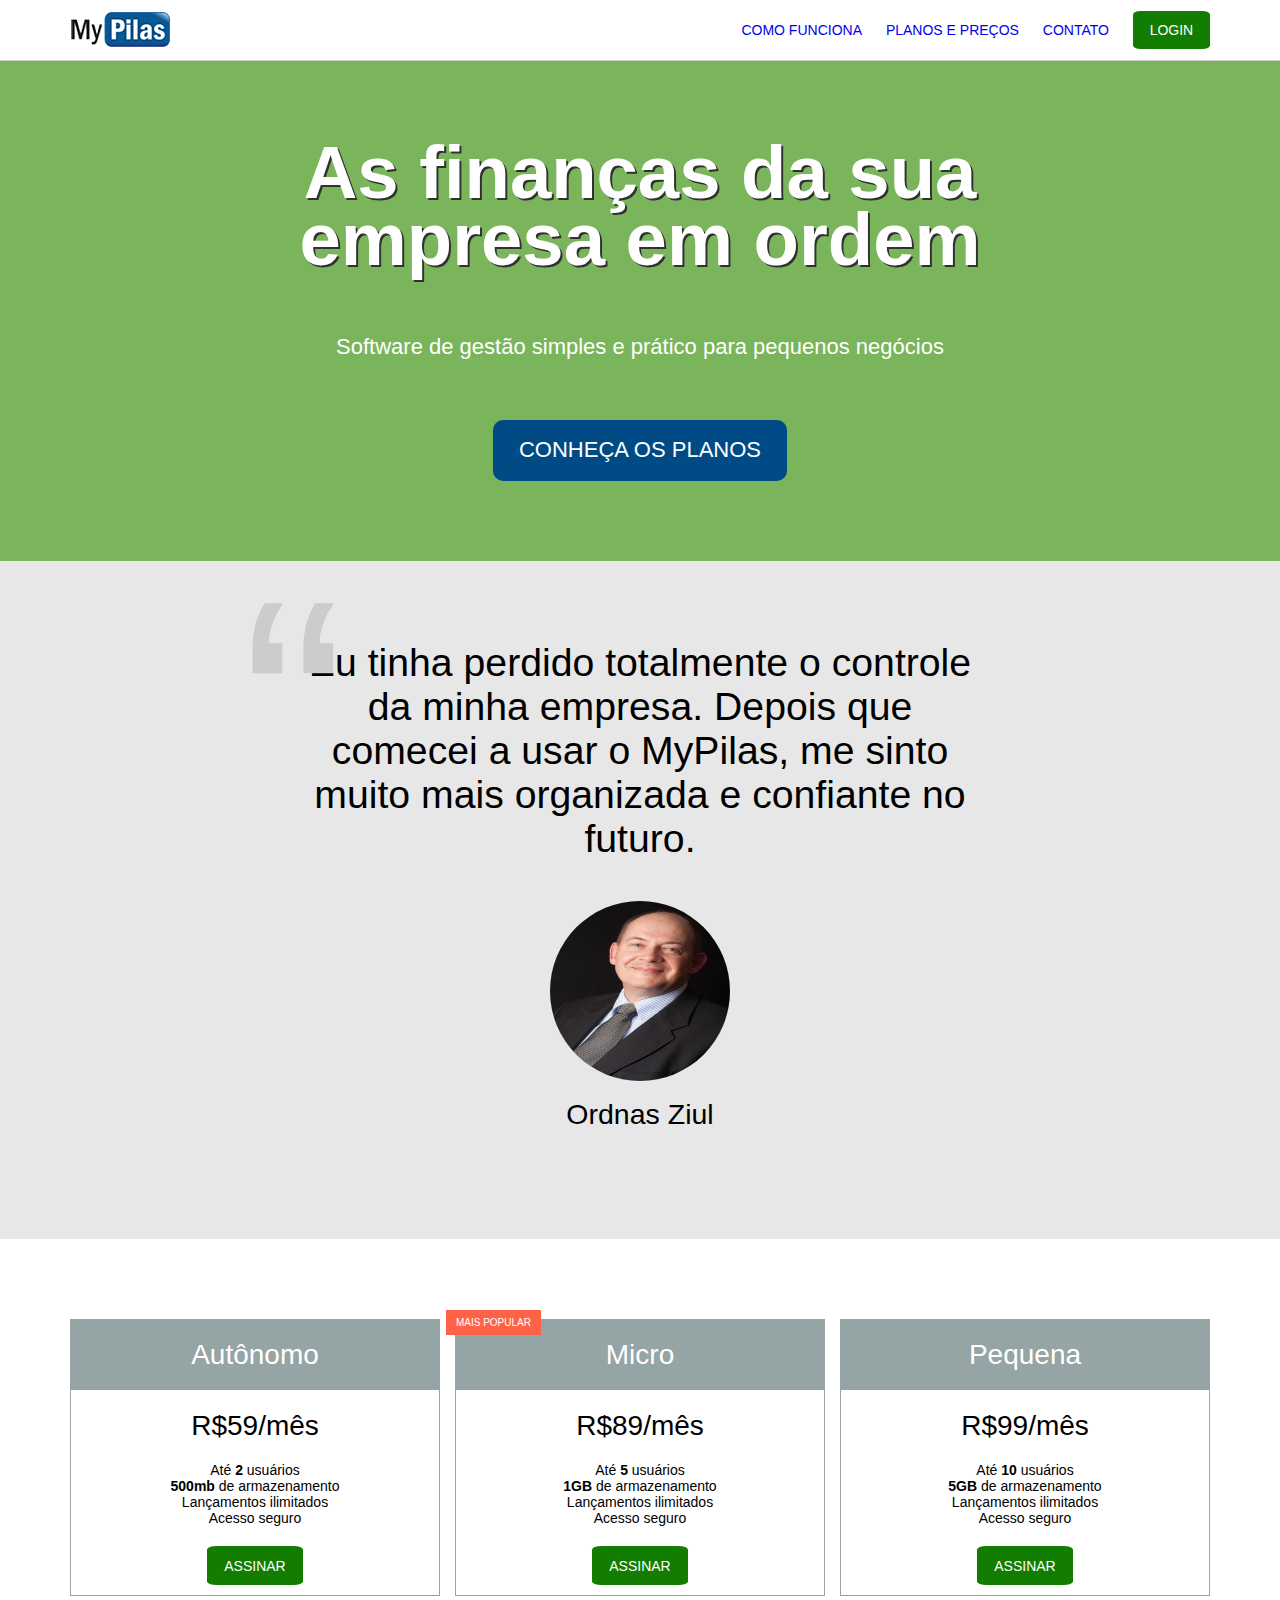
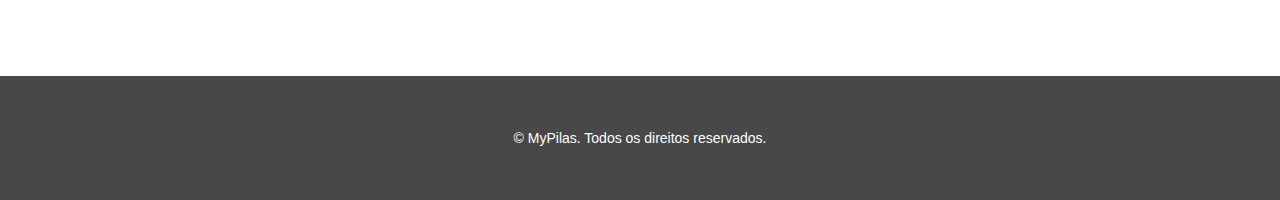
<file: html/index.html>
<!DOCTYPE html>
<html lang  = "PT-BR">
    <head>
        <meta charset = "UTF-8">
        <meta viewport = "width = device-width, initial-scale = 1">
        <title>MyPilas</title>
        <link rel = "stylesheet" href = "../css/bootstrap-grid.min.css">
        <link rel = "stylesheet" href = "../css/base.css">
        <link rel = "stylesheet" href = "../css/componentes.css">
        <link rel = "stylesheet" href = "../css/layout.css">
    </head>
    <body>

        <header class = "layout-cabecalho layout-cabecalho--home">
            <div class = "container">

                <nav class = "barra-navegacao">
                    <img src = "../imagens/logo.png" width = "100px" height = "35px" alt = "MyPilas">

                    <div class = "barra-navegacao__menu">
                        <button class = "botao-chaveador js-botao-chaveador"></button>

                        <ul class = "menu js-menu">
                            <li class = "menu__item"><a href="#" style="text-decoration: none">COMO FUNCIONA</a></li>
                            <li class = "menu__item"><a href="#planos" style="text-decoration: none">PLANOS E PREÇOS</a></li>
                            <li class = "menu__item"><a href="#" style="text-decoration: none">CONTATO</a></li>
                            <li class = "menu__item menu__item--botao"><a href="#" class = "botao botao--login" style="text-decoration: none">LOGIN</a></li>
                        </ul>
                    </div>
                </nav>

            </div>
        </header>

        <section class = "layout-chamada">
            <div class = "container">
                <div class = "chamada">
                    <h1 class = "chamada__titulo">As finanças da sua empresa em ordem</h1>
                    <p class = "chamada__frase">Software de gestão simples e prático para pequenos negócios</p>
                        <div class = "chamada__acao">
                            <a href = "#planos" class = "botao botao--principal">CONHEÇA OS PLANOS</a>
                        </div>
                </div>
            </div>
        </section>

        <div class = "layout-depoimento">
            <div class = "container">
                <div class = "depoimento">
                    <blockquote>
                        Eu tinha perdido totalmente o controle da minha empresa.
                        Depois que comecei a usar o MyPilas, me sinto muito mais organizada e confiante no futuro.
                    </blockquote>

                    <div class = "depoimento__autor">
                        <img src = "../imagens/homemTerno.png" width = "180" height = "180" alt = "imgDepoimento">
                        <p>Ordnas Ziul</p>
                    </div>
                </div>
            </div>
        </div>

        <div id = "planos" class = "layout-planos">
            <div class = "container">
                <div class = "row">
                    <div class = "col-sm-4">
                            <article class = "plano">
                                <h2 class = "plano__cabecalho">Autônomo</h2>
                                <div class = "plano__preco">
                                    R$59/mês
                                </div>
                                
                                <ul class = "plano__caracteristicas">
                                    <li>Até <strong>2</strong> usuários</li>
                                    <li><strong>500mb</strong> de armazenamento</li>
                                    <li>Lançamentos ilimitados</li>
                                    <li>Acesso seguro</li>
                                </ul>

                                <footer class = "plano__rodape">
                                    <a href="assine.html" class = "botao botao--assinar">ASSINAR</a>
                                </footer>

                            </article>
                    </div>

                    <div class = "col-sm-4">     
                        <article class = "plano plano--mais-popular">
                            <h2 class = "plano__cabecalho">Micro</h2>
                            <div class = "plano__preco">
                                R$89/mês
                            </div>

                            <ul class = "plano__caracteristicas">
                                <li>Até <strong>5</strong> usuários</li>
                                <li><strong>1GB</strong> de armazenamento</li>
                                <li>Lançamentos ilimitados</li>
                                <li>Acesso seguro</li>
                            </ul>

                            <footer class = "plano__rodape">
                                <a href="assine.html" class = "botao botao--assinar">ASSINAR</a>
                            </footer>

                        </article>
                    </div>

                    <div class = "col-sm-4 ultima-coluna">
                        <article class = "plano">
                            <h2 class = "plano__cabecalho">Pequena</h2>
                            <div class = "plano__preco">
                                R$99/mês
                            </div>

                            <ul class = "plano__caracteristicas">
                                <li>Até <strong>10</strong> usuários</li>
                                <li><strong>5GB</strong> de armazenamento</li>
                                <li>Lançamentos ilimitados</li>
                                <li>Acesso seguro</li>
                            </ul>

                            <footer class = "plano__rodape">
                                <a href="assine.html" class = "botao botao--assinar">ASSINAR</a>
                            </footer>

                        </article>
                    </div>
                </div>
            </div>
        </div>

        <footer class = "layout-rodape">
            <div class = "container">
                <p>&copy; MyPilas. Todos os direitos reservados.</p>
            </div>
        </footer>

        <script src ="../javascripts/app.js"></script>

    </body>
</html>
</file>
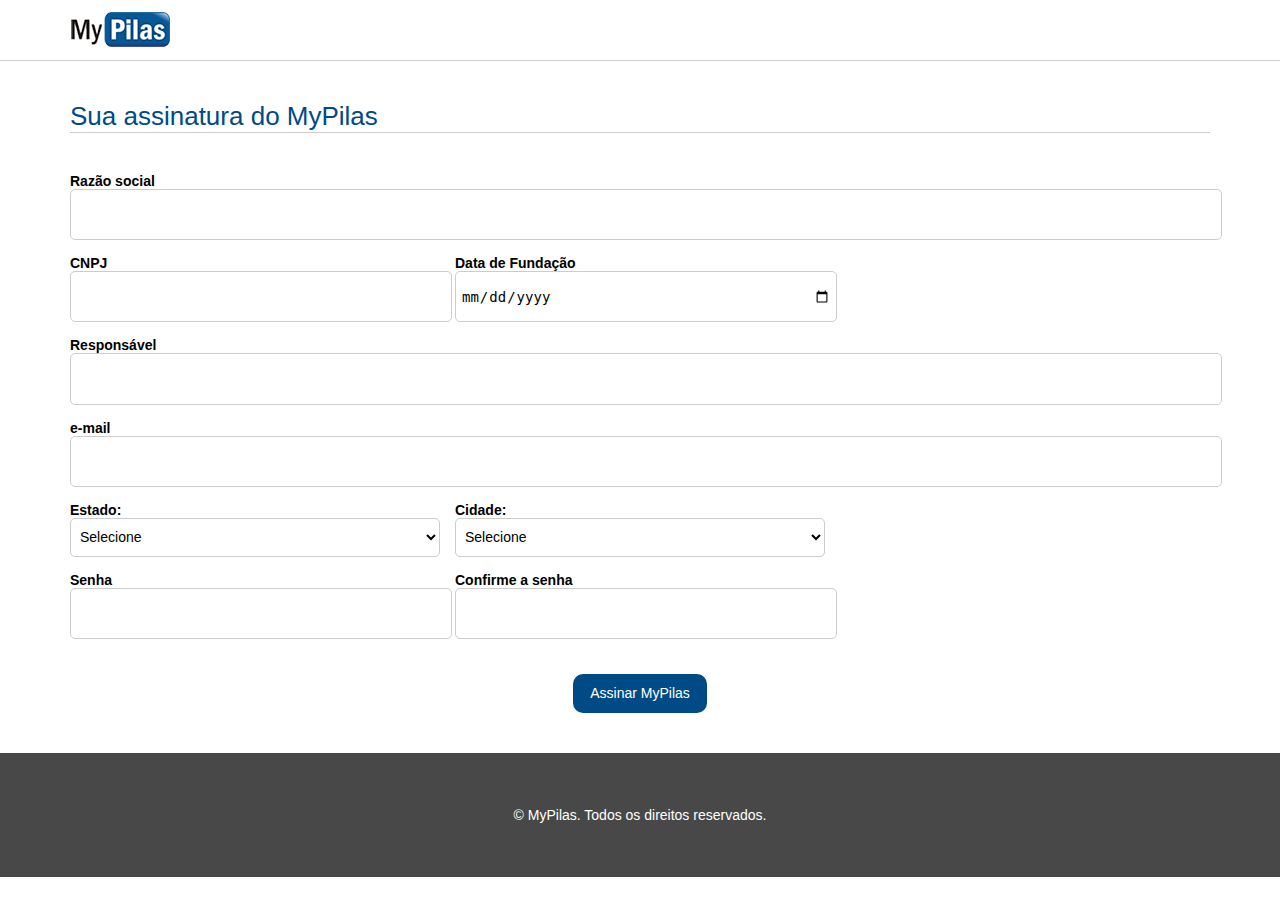
<file: html/assine.html>
<!DOCTYPE html>
<html lang = "pt-BR">
  <head>
    <meta charset = "utf-8">
    <meta name = "viewport" content = "width=device-width, initial-scale=1">

    <title>MyPilas</title>

    <link rel = "stylesheet" href = "../css/bootstrap-grid.min.css">
    <link rel = "stylesheet" href = "../css/base.css">
    <link rel = "stylesheet" href = "../css/layout.css">
    <link rel = "stylesheet" href = "../css/componentes.css">
  </head>

  <body>

    <header class = "layout-cabecalho">
      <div class = "container">

        <nav class = "navegacao  navegacao--assinatura">
          <a href = "index.html"><img src = "../imagens/logo.png" width = "100" height = "35" alt = "MyPilas" /></a>
        </nav>
        
      </div>
    </header>

    <main class= "layout-assinatura">
      <div class = "container">

        <form action = "#" method = "post">
          <h1 class = "titulo-formulario">Sua assinatura do MyPilas</h1>

          <div class = "grupo-entrada">
            <label for = "razao-social">Razão social</label>
            <input id = "razao-social" name = "razao-social" type = "text" class = "campo" required>
          </div>

          <div class = "row">
            <div class = "col-sm-4">
                <div class = "grupo-entrada">
                    <label for = "cnpj">CNPJ</label>
                    <input id = "cnpj" name = "cnpj" type = "text" class = "campo" required>
                </div>
            </div>
        
            <div class = "col-sm-4">
                <div class="grupo-entrada">
                    <label for = "data-nascimento">Data de Fundação</label>
                    <input id = "data-nascimento" name = "data-nascimento" type = "date" class = "campo" required>
                </div>
            </div>
         </div>

          <div class = "grupo-entrada">
            <label for = "responsavel">Responsável</label>
            <input id = "responsavel" name = "responsavel" type = "text" class = "campo" required>
          </div>

          <div class = "grupo-entrada">
            <label for = "email">e-mail</label>
            <input id = "email" name = "email" type = "email" class = "campo" required>
          </div>

          <div class = "row">
            <div class = "col-sm-4">
                <div class="grupo-entrada">
                    <label for="estado">Estado:</label>
                        <select id = "estado" class = "campo">
                        <option selected disabled>Selecione</option>
                        <option value = "SP">São Paulo</option> 
                        <option value = "MG">Minas Gerais</option> 
                        <option value = "RJ">Rio de Janeiro</option> 
                        </select>
                </div>
            </div>

            <div class = "col-sm-4">
                <div class = "grupo-entrada">
                    <label for = "cidade">Cidade:</label>
                        <select id = "cidade" class = "campo">
                        <option selected disabled >Selecione</option>
                        <option value = "SP">Uberlândia</option> 
                        <option value = "MG">São Paulo</option> 
                        <option value = "RJ">Rio de Janeiro</option> 
                        </select>
                </div>
            </div>
         </div>

         <div class = "row">
            <div class = "col-sm-4">
                <div class = "grupo-entrada">
                    <label for = "senha">Senha</label>
                    <input id = "senha" type = "password" class = "campo" required>
                </div>
            </div>

            <div class = "col-sm-4">
                <div class = "grupo-entrada">
                    <label for = "confirmacao-senha">Confirme a senha</label>
                    <input id = "confirmacao-senha" type = "password" class = "campo" required>
                </div>
            </div>
        </div>

          <div style="text-align: center; margin-top: 20px">
            <input type="submit" value="Assinar MyPilas" class="botao  botao--principal">
          </div>
        </form>

      </div>
    </main>

    <footer class = "layout-rodape">
      <div class = "container">
        <p>&copy; MyPilas. Todos os direitos reservados.</p>
      </div>
    </footer>

  </body>

</html>
</file>
<file: css/base.css>
html {
    font-size: 62.5%; /* 10px */
}

body {
    margin: 0;

    font-family: Arial, Helvetica, sans-serif;
    font-size: 1.4rem; /* 14px */
}
</file>
<file: css/componentes.css>
/*-----------*\
     PLANO
\*-----------*/
.plano {
    position: relative;

    padding: 10px;
    border: 1px solid #95a4a5;

    font-size: 1.4rem; /* 14px */
}

    .plano--mais-popular::after {
        position: absolute;
        top: -10px;
        left: -10px;

        padding: 0 10px;

        background-color: tomato;
        color: #FFF;

        font-size: 0.7142em; /* 10px */
        line-height: 2.5;

        content: "MAIS POPULAR";
    }

    .plano__cabecalho {
        margin: -10px;
        margin-bottom: 0;

        background-color: #95a4a5;
        color: #FFF;

        text-align: center;
        line-height: 2.5;
        font-weight: normal;
        font-size: 2em; /* 28px */
    }

    .plano__preco {
        margin: 20px;

        text-align: center;
        font-size: 2em; /* 28px */
    }

    .plano__caracteristicas {
        padding: 0;
        margin: 20px 0;
        
        font-size: 1em; /* 14px */

        list-style: none;
    }

    .plano__caracteristicas > li {
        text-align: center;
    }

    .plano__rodape {
        text-align: center;
    }

/*-----------*\
     BOTÃO
\*-----------*/
.botao {
    display: inline-block;
    padding: 0.8em 1.2em;

    background-color: #bbb;
    color: #FFF;
    border: none;
    
    line-height: normal;
    font-size: 1em;
    border-radius: 10%;
    text-decoration: none;
}

    .botao--assinar, .botao--login {
        background-color: #127d00;
    }

    .botao--assinar:hover, .botao--assinar:focus
    .botao--login:hover, .botao--login:focus {
        background-color: #0e6400;
    }

    .botao--principal {
        border-radius: 10px;

        background-color: #004b86;
    }

    .botao--principal:hover, .botao--principal:focus {
        background-color: #003b6a;
    }

/*-----------*\
    CHAMADA
\*-----------*/
.chamada {
    font-size: 1.6rem; /* 16px */
    text-align: center;
}

    .chamada__titulo{ 
        margin: 0;

        color: #FFF;

        font-size: 3.375em; /* 54px */
        line-height: 0.9;
        text-shadow: 2px 2px #313131;
    }

    .chamada__frase {
        margin: 60px 0;
        
        color: #FFF;

        font-size: 1em;
    }

    .chamada__acao {
        font-size: 1em;
    }

    @media(min-width: 992px) {
        .chamada {
            padding-left: 10%;
            padding-right: 10%;

            font-size: 2.2rem; /* 22px */
        }
    }

/*-----------*\
   DEPOIMENTO
\*-----------*/
.depoimento {
    font-size: 2.2rem; /* 22px */
}

@media(min-width: 992px) {
    .depoimento {
        padding-left: 15%;
        padding-right: 15%;

        font-size: 2.8em;
    }
}

.depoimento > blockquote {
    position: relative;

    margin: 0;
    padding: 0 60px;

    text-align: center;
    font-size: 1em;
}

.depoimento > blockquote::before {
    position: absolute;
    left: 0;
    top: -0.3522em; /* -62px divido 176px */

    color: #ccc;

    content: "\201C";

    font-size: 8em; /* 176px */
}

.depoimento__autor {
    margin-top: 40px;
    
    text-align: center;
    font-size: 0.7272em;
}

.depoimento__autor > img {
    border-radius: 50%;
}

.depoimento__autor > p {
    margin-top: 10px;
}

/*-----------*\
   NAVEGAÇÃO
\*-----------*/

.barra-navegacao{

}

.barra-navegacao__menu {
    float: right;
}

/*-----------*\
BOTÃO-CHAVEADOR
\*-----------*/

.botao-chaveador{
    width: 24px;
    height: 24px;
    border: 0;

    background: none;
    background-image: url("../imagens/bars.png");

    outline: none;
}

@media(min-width: 992px){
    .botao-chaveador{
        display: none;
    }
}

/*-----------*\
      MENU
\*-----------*/
.menu {
    margin: 0;

    font-size: 1.4rem; /*14px */

    list-style: none;
}

@media(max-width: 991px) {

    .menu {
        position: fixed;
        top: 0;
        left: 0;
        bottom: 0;
    
        display: none;
        width: 200px;
        padding: 20px;
        border-right: solid 1px #eee;
    
        background-color: #fbfbfb;
    }

    .menu--exibindo {
        display: block;
    }
    
    .menu__item {
        display: block;

        line-height: 3;
    }

    .menu__item--botao {
        margin-top: 20px;
    }

}

@media (min-width: 992px) {
    .menu__item{
        display: inline-block;
        padding-right: 20px;
    }

    .menu__item:last-of-type {
        padding-right: 0px;
    }
}

/*-------------*\
TITULO FORMULÁRIO
\*-------------*/
.titulo-formulario {
    margin: 0;
    margin-bottom: 40px;

    border-bottom: 1px solid #ccc;

    font-size: 2.6rem;
    font-weight: normal;
    color: #004b86;
}

/*-------------*\
  GRUPO-ENTRADA
\*-------------*/
.grupo-entrada {
    margin-bottom: 15px;
}

.grupo-entrada > label {
    display: block;

    font-weight: bold;
}

/*-------------*\
      CAMPO
\*-------------*/
.campo {
    display: block;
    width: 100%;
    height: 2.8em;

    padding: 5px;
    border: 1px solid #ccc;
    border-radius: 5px;

    background-color: #fff;

    font-size: 1.4rem;
}
</file>
<file: css/layout.css>
.layout-cabecalho {
    height: 60px;
    line-height: 60px;
    border-bottom: 1px solid #ccc;

    background-color: #fff;
}

.layout-cabecalho--home {
    position: fixed;

    top: 0;
    right: 0;
    left: 0;

    z-index: 9999;
}

.layout-cabecalho img {
    margin-top: 12px;
  }

.layout-planos {
    padding: 80px 0;
}

.layout-chamada {
    padding: 80px 0;
    margin-top: 60px;

    background-color: #7ab55c;
}

.layout-depoimento {
    padding: 80px 0;
    background-color: #e7e7e7;
}

.layout-rodape {
    padding: 40px 0;

    background-color: #484848;

    color: white;
    text-align: center;
}

@media(max-width: 749px){
    .layout-planos .row > div:not(.ultima-coluna) {
        margin-bottom: 40px;
    }
}

.layout-assinatura {
    padding: 40px 0;
}
</file>
